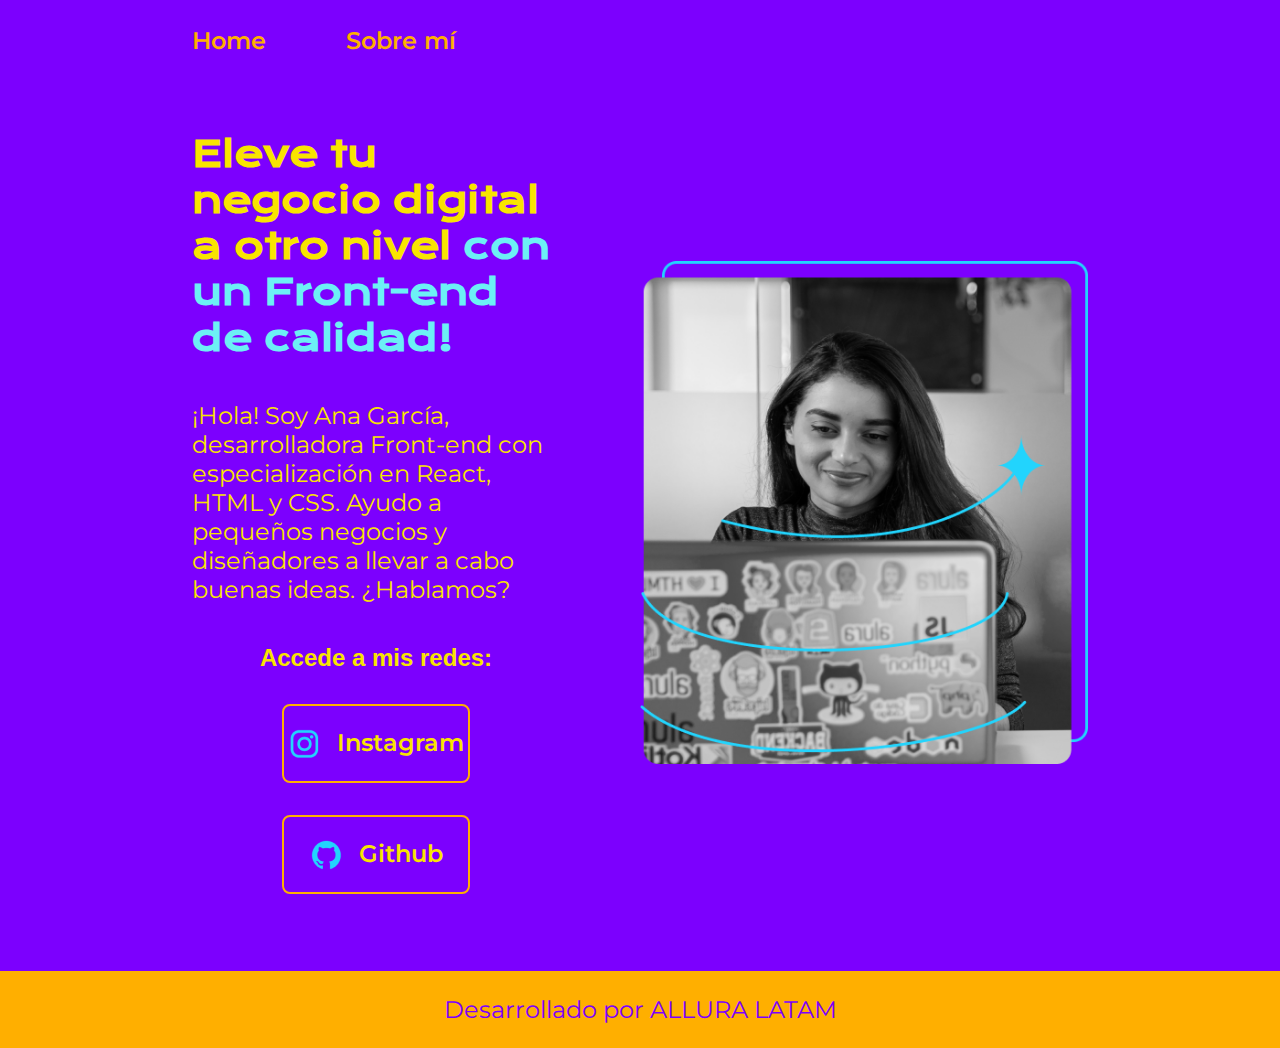
<file: INDEX.HTML>
<!DOCTYPE html>
<html lang="es-mx">
<head>
    <meta charset="UTF-8">
    <meta name="viewport" content="width=device-width, initial-scale=1.0">
    <title>Portafolio</title>
    <link rel="stylesheet" href="./styles.css/STYLE.CSS">
</head>
<body>
    <header class="header">
        <nav class="header__menu">
            <a class="header__menu__link" href="INDEX.HTML">Home</a>
            <a class="header__menu__link" href="aboutme.html">Sobre mí</a>
        </nav> 
    </header>
    <main class="presentacion">
        <section class="presentacion__contenido">
            <h1 class="presentacion__contenido__titulo">
                Eleve tu negocio digital a otro nivel <strong class="titulo-destaque">con un Front-end de calidad!</strong>
            </h1>
            <p class="presentacion__contenido__texto">
                ¡Hola! Soy Ana García, desarrolladora Front-end con especialización en React, HTML y CSS. Ayudo a pequeños negocios y diseñadores a llevar a cabo buenas ideas. ¿Hablamos?
            </p>
            <div class="botones">
                <h2 class="botones__enlace__subtitulo">Accede a mis redes:</h2>
                <a class="boton" href="https://www.instagram.com/"><img src="./fotos/instagram.png">Instagram</a>
                <a class="boton" href="https://www.github.com/"><img src="./fotos/github.png">Github</a>
            </div>   
        </section>
        <img class="presentacion__imagen" src="./fotos/Imagem.png" alt="Imagen de Ana Garcia Trabajando">
    </main>
    <footer class="footer">
        <p>Desarrollado por ALLURA LATAM</p>    
    </footer>
</body>
</html>
</file>
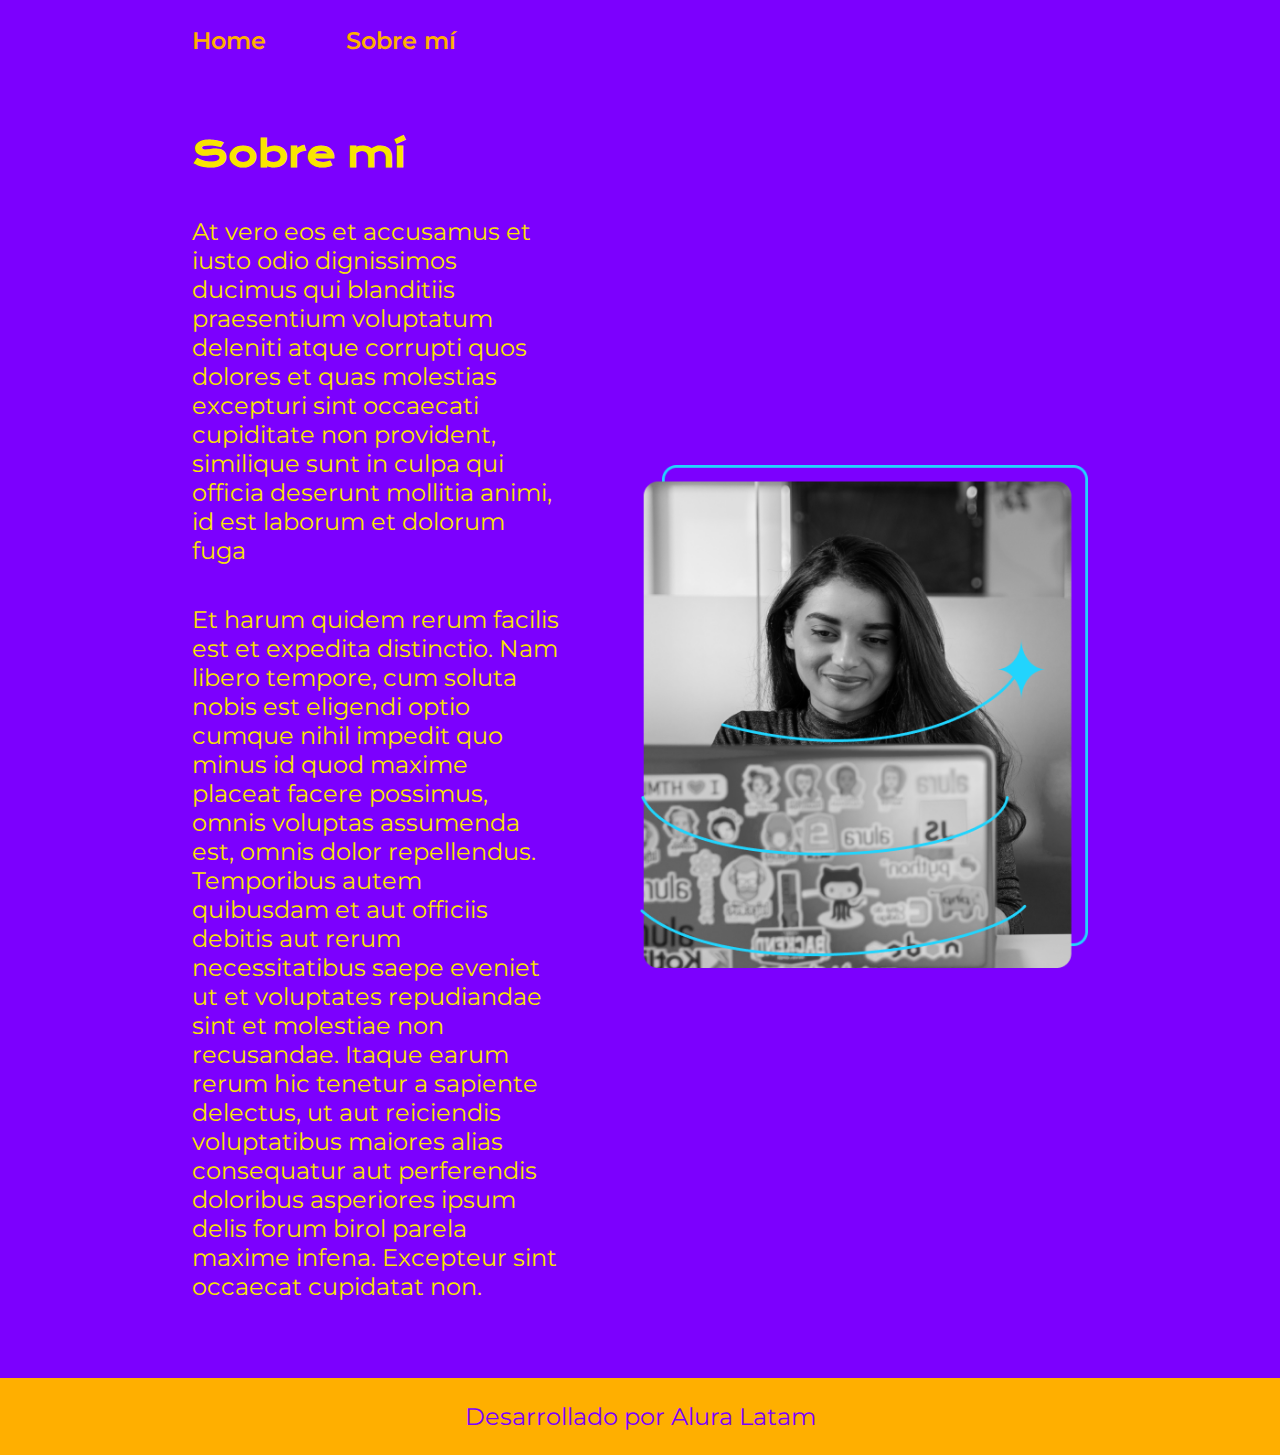
<file: aboutme.html>
<!DOCTYPE html>
<html lang="es-mx">
<head>
    <meta charset="UTF-8">
    <meta name="viewport" content="width=device-width, initial-scale=1.0">
    <title>Sobre mí</title>
    <link rel="stylesheet" href="./styles.css/STYLE.CSS">
</head>
<body class="body">
    <header class="header">
        <nav class="header__menu">
            <a class="header__menu__link" href="INDEX.HTML">Home</a>
            <a class="header__menu__link" href="aboutme.html">Sobre mí</a>
        </nav> 
    </header>
    <main class="presentacion">
       <section class="presentacion__contenido">
        <h1 class="presentacion__contenido__titulo">Sobre mí</h1>
        <p class="presentacion__contenido__texto">At vero eos et accusamus et iusto odio dignissimos ducimus qui blanditiis praesentium voluptatum deleniti atque corrupti quos dolores et quas molestias excepturi sint occaecati cupiditate non provident, similique sunt in culpa qui officia deserunt mollitia animi, id est laborum et dolorum fuga</p>
        <p class="presentacion__contenido__texto">Et harum quidem rerum facilis est et expedita distinctio. Nam libero tempore, cum soluta nobis est eligendi optio cumque nihil impedit quo minus id quod maxime placeat facere possimus, omnis voluptas assumenda est, omnis dolor repellendus. Temporibus autem quibusdam et aut officiis debitis aut rerum necessitatibus saepe eveniet ut et voluptates repudiandae sint et molestiae non recusandae. Itaque earum rerum hic tenetur a sapiente delectus, ut aut reiciendis voluptatibus maiores alias consequatur aut perferendis doloribus asperiores ipsum delis forum birol parela maxime infena. Excepteur sint occaecat cupidatat non.</p>
        </section>
        <img class="presentacion__imagen" src="./fotos/Imagem.png" alt= "Imagen de Ana Garcia trabajando ">
    </main>
    <footer class="footer">
        <p>Desarrollado por Alura Latam</p>
    </footer>
</body>
</html>
</file>
<file: styles.css/STYLE.CSS>
@import url('https://fonts.googleapis.com/css2?family=Krona+One&family=Montserrat:ital,wght@0,100..900;1,100..900&display=swap');


*{
    padding: 0;
    margin: 0;
}


:root{
    --color-principal:#7C00FE;
    --color-secundario: #F9E400;
    --color-terciario:#FFAF00;
    --color-hover:#F5004F;

    --fuente-krona:"Krona One", sans-serif;
    --fuente-Montserrat:"Montserrat", sans-serif;
    --fuente-responsiva:90%;
    --fuente-rango:500%;

    --imagen-foto:50%
}

body{
    background-color: var(--color-principal);
    color: var(--color-secundario);
    box-sizing: border-box;
}

.titulo-destaque{
    color: #6CF0F5 ;
}
.presentacion{
    display:flex;
    align-items: center;
    padding: 6% 15%;
    justify-content: space-between;
    gap: 80px
}
.presentacion__contenido{
    width: 50%;
    display: flex;
    flex-direction: column;
    gap: 40px;
}
.presentacion__contenido__titulo{
    font-family: var(--fuente-krona);
    font-size: 2.25rem;
}

.presentacion__contenido__texto{
    font-family: var( --fuente-Montserrat);
    font-size: 1.5rem;
}
.botones{
    display: flex;
    justify-content: space-between;
    flex-direction: column;
    align-items: center;
    gap: 32px;
    
}

.botones__enlace__subtitulo{
    font-family: "krone one", sans-serif;
    font-size: 1.5rem;
   
}



.boton{
    background-color: var(--color-principal);
    color: var(--color-secundario);
    font-family: var( --fuente-Montserrat);
    text-decoration:none;
    padding: 21.5px 0;
    width: 50%;
    text-align: center;
    border-radius: 8px ;
    font-size: 1.5rem;
    font-weight: 600;
    border: 2px solid var(--color-terciario);  
    display: flex;
    justify-content: center;
    gap:16px;
}
.boton:hover{
    background-color: var(--color-hover);
    padding: 5%;
    border:5px solid var(--color-terciario);
    cursor:pointer;
    
}
.footer{
    background-color: var(--color-terciario);
    color: var(--color-principal);
    font-family: var( --fuente-Montserrat);
    font-weight: 400;
    text-align: center;
    padding: 24px;
    font-size:1.5rem;
}
.header{
    padding: 2% 0% 0% 15%;
    
}
.header__menu{
    display: flex;
    gap: 80px;
}
.header__menu__link{
    color:var(--color-terciario);
    font-family: var( --fuente-Montserrat);
    font-size:1.5rem;
    font-weight: 600;
    text-decoration: NONE;
    

}
.presentacion__imagen{
    width: 50%;
}
@media(max-width:1200px){
    
    .header{
        padding: 10%;
    }
    .header__menu{
        justify-content: center;
    }
    .header__menu__link{
        font-size: var(--fuente-responsiva);
    }
    .presentacion{
        flex-direction: column-reverse;
        padding: 5%;
    } 
    .presentacion__contenido{
        width: auto;
    }
    .presentacion__contenido__titulo{
        text-align: center;
        font-size: var(--fuente-responsiva);
    }
    .presentacion__contenido__texto{
        text-align: justify;
        font-size: var(--fuente-responsiva);
    }
    .botones__enlace__subtitulo{
        font-size: var(--fuente-responsiva);
    }
    .boton{
        font-size: var(--fuente-responsiva);
    }
    .footer{
        margin: 5% 0% 0% 0%;
    }
}
</file>
